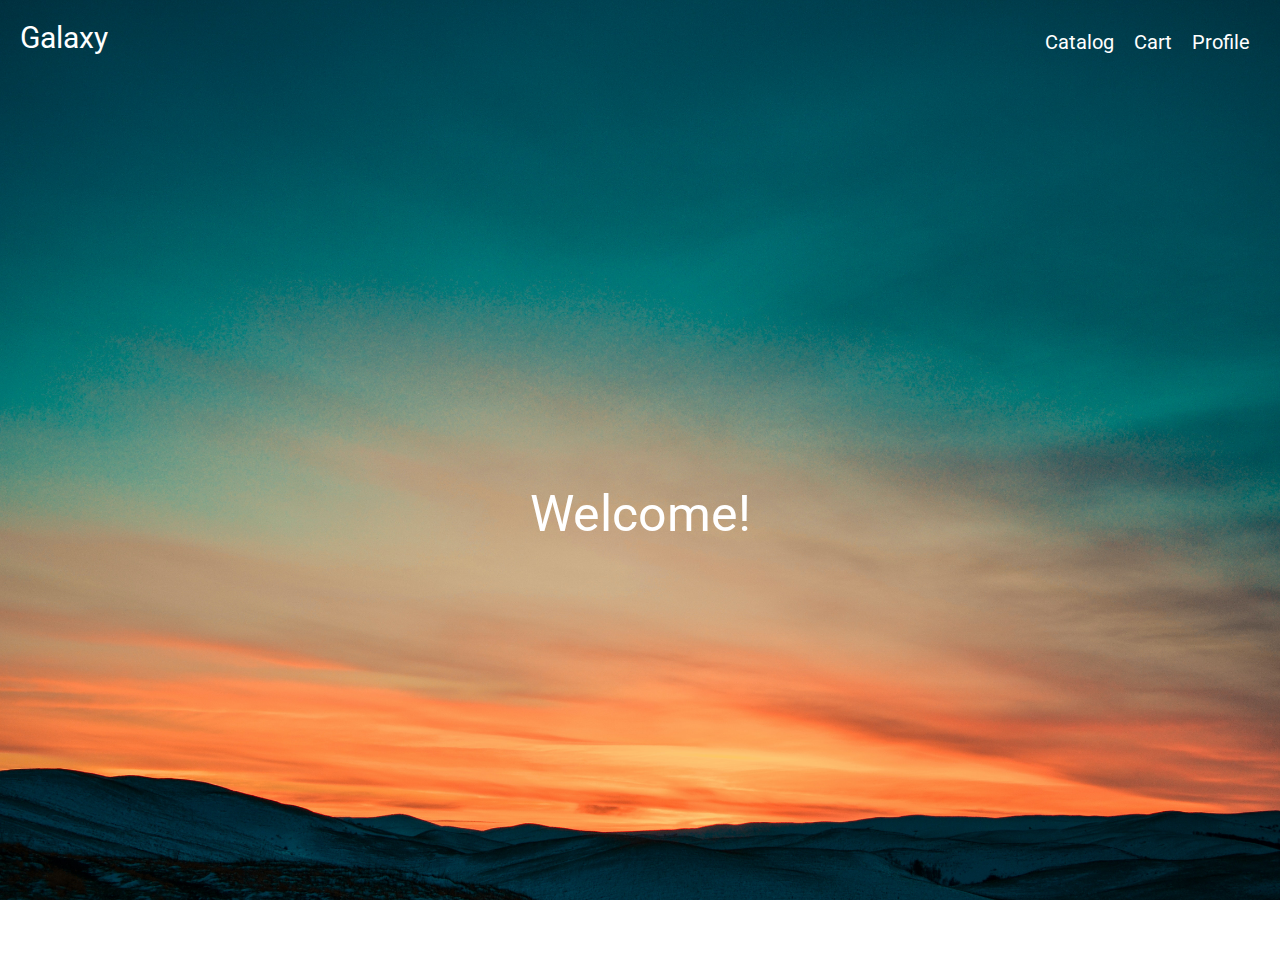
<file: attestasiya/attestasiya-1.1/index.html>
<!DOCTYPE html>
<html lang="en">
<head>
    <meta charset="UTF-8">
    <meta http-equiv="X-UA-Compatible" content="IE=edge">
    <meta name="viewport" content="width=device-width, initial-scale=1.0">
    <link rel="stylesheet" href="style.css">
    <title>Document</title>
</head>
<body>
    <div class="container">
        <div class="header">
            <div class="logo">Galaxy</div>
            <nav>
                <div class="navel">Catalog</div>
                <div class="navel">Cart</div>
                <div class="navel">Profile</div>
            </nav>
        </div>
        <div class="text">
            Welcome!
        </div>
    </div>
</body>
</html>
</file>
<file: attestasiya/attestasiya-1.1/style.css>
@import url('https://fonts.googleapis.com/css2?family=Roboto:ital,wght@0,100;0,300;0,400;0,500;0,700;0,900;1,100;1,300;1,400;1,500;1,700;1,900&display=swap');
*{
    font-family: 'Roboto';
}
body{
    margin: 0;
    padding: 0;
    width: 100vw;
    height: 100vh;
    overflow-y: hidden;
}
.container{
    width: 100%;
    height: 100%;
    background-image: url(image/background.jpg);
    background-size: 100vw 100vh;
}
.logo{
    color: white;
    margin-left: 20px;
    margin-top: 20px;
    font-size: 30px;
}
.header{
    display: flex;
    flex-direction: row;
    justify-content:space-between;
}
nav{
    display: flex;
    flex-direction: row;
    margin-top: 20px;
    margin-right: 20px;
}
.navel{
    color: white;
    font-size: 20px;
    margin: 10px;
}
.text{
    display: flex;
    justify-content: center;
    align-items: center;
    width: 100%;
    height: 100%;
    color: white;
    font-size: 50px;
}
</file>
